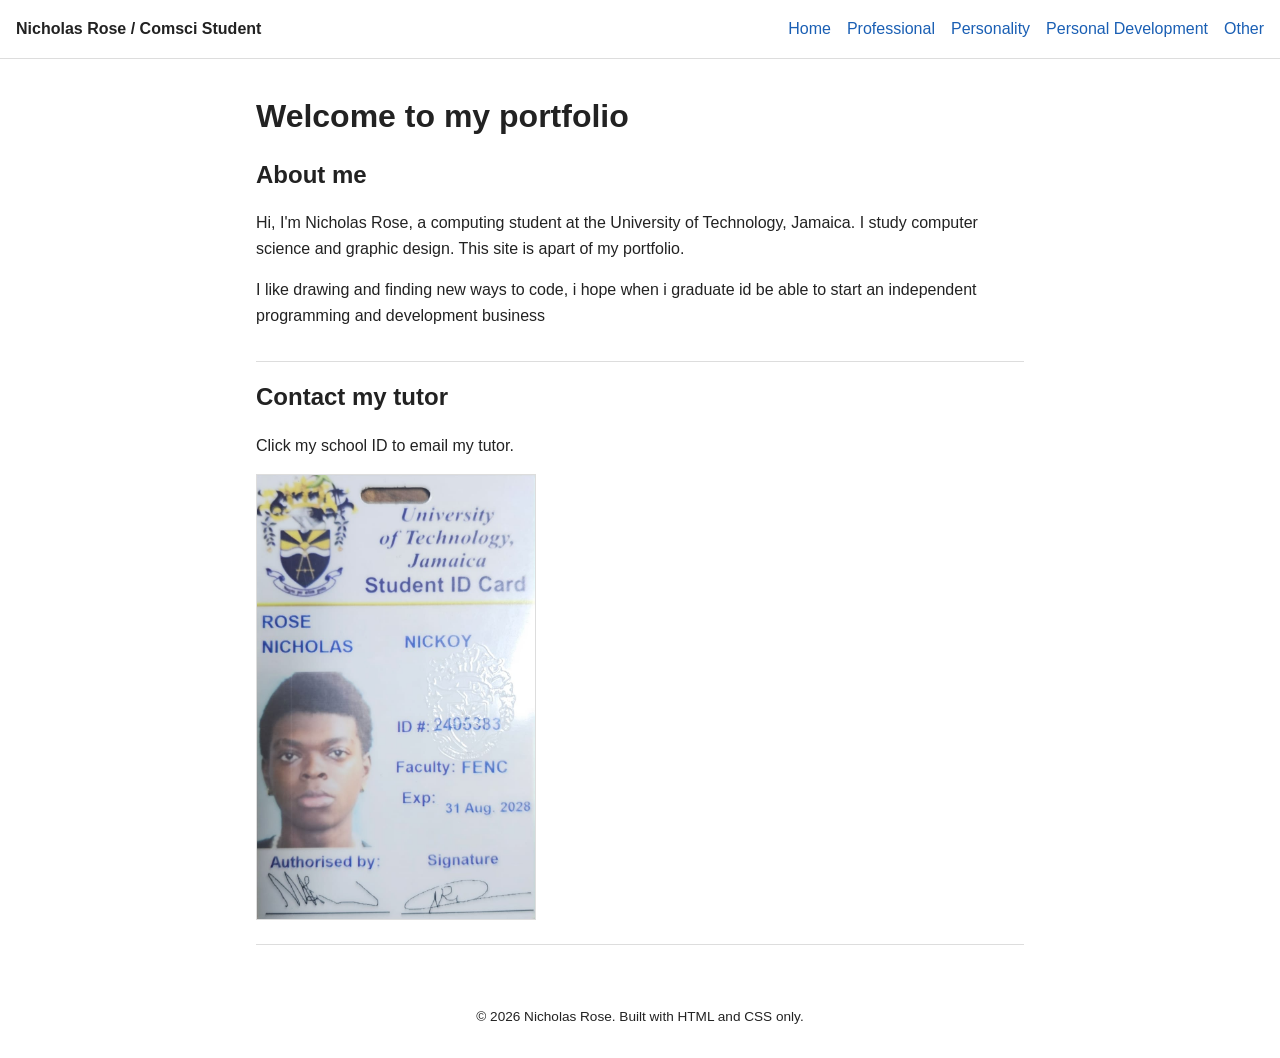
<file: index.html>
<!DOCTYPE html>
<html lang="en">
<head>
  <meta charset="UTF-8">
  <meta name="viewport" content="width=device-width, initial-scale=1.0">
  <title>Home | Nicholas Rose Portfolio</title>
  <link rel="stylesheet" href="design.css">
  
</head>
<body>
  
  <header id="site-header">
    <p>Nicholas Rose / Comsci Student</p>
    <nav>
      <ul>
        <li><a href="index.html">Home</a></li>
        <li><a href="professional.html">Professional</a></li>
        <li><a href="personality.html">Personality</a></li>
        <li><a href="development.html">Personal Development</a></li>
        <li><a href="other.html">Other</a></li>
      </ul>
    </nav>
    
  </header>
  <main>
    
    <h1>Welcome to my portfolio</h1>
    <section class="card">
      <h2>About me</h2>
      <p>Hi, I'm Nicholas Rose, a computing student at the University of Technology, Jamaica. I study computer science and graphic design. This site is apart of my portfolio.</p>
      <p><span class="todo">I like drawing and finding new ways to code, i hope when i graduate id be able to start an independent programming and development business</span></p>
    </section>
    
    <section class="card">
      <h2>Contact my tutor</h2>
      <p>Click my school ID to email my tutor.</p>
      <a href="mailto:canuli@utech.edu.jm?subject=Nicholas%20Rose%20-%202405383">
        <img class="id-photo" src="Assets/id-card.png.png" alt="Front of my UTech student ID card. Click to email my tutor.">
      </a>
      
    </section>
  </main>
  <footer><p>&copy; 2026 Nicholas Rose. Built with HTML and CSS only.</p></footer>
</body>
</html>
</file>
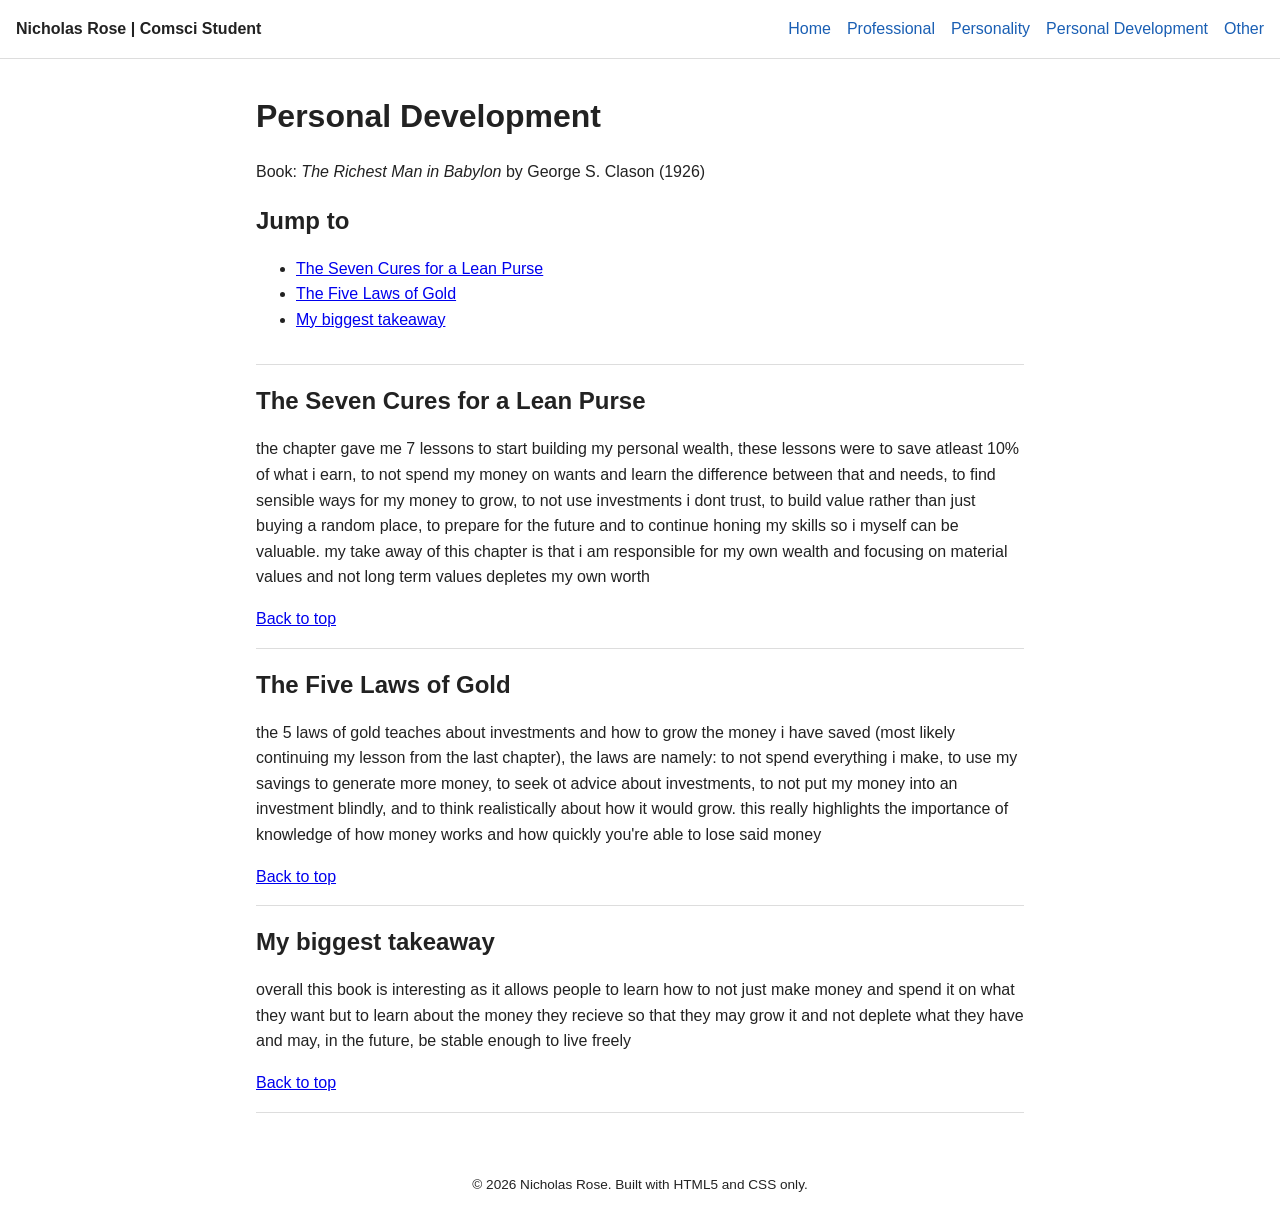
<file: development.html>
<!DOCTYPE html>
<html lang="en">
  
<head>
  <meta charset="UTF-8">
  <meta name="viewport" content="width=device-width, initial-scale=1.0">
  <title>Personal Development | Nicholas Rose Portfolio</title>
  <link rel="stylesheet" href="design.css">
  
</head>
<body>
  <header id="site-header">
    <p>Nicholas Rose | Comsci Student</p>
    <nav>
      <ul>
        <li><a href="index.html">Home</a></li>
        <li><a href="professional.html">Professional</a></li>
        <li><a href="personality.html">Personality</a></li>
        <li><a href="development.html">Personal Development</a></li>
        <li><a href="other.html">Other</a></li>
      </ul>
    </nav>
    
  </header>
  <main> 
    <h1 id="top">Personal Development</h1>
    <p>Book: <em>The Richest Man in Babylon</em> by George S. Clason (1926)</p>
    <section class="card">
      <h2>Jump to</h2>
      <ul>
        <li><a href="#cures">The Seven Cures for a Lean Purse</a></li>
        <li><a href="#laws">The Five Laws of Gold</a></li>
        <li><a href="#takeaway">My biggest takeaway</a></li>
      </ul>
      
    </section>
    <section class="card" id="cures">
      <h2>The Seven Cures for a Lean Purse</h2>
      <p><span class="todo">the chapter gave me 7 lessons to start building my personal wealth, these lessons were to save atleast 10% of what i earn, to not spend my money on wants and learn the difference between that and needs, to find sensible ways for my money to grow, to not use investments i dont trust, to build value rather than just buying a random place, to prepare for the future and to continue honing my skills so i myself can be valuable. my take away of this chapter is that i am responsible for my own wealth and focusing on material values and not long term values depletes my own worth</span></p>
      <a href="#top">Back to top</a>
      
    </section>
    <section class="card" id="laws">
      <h2>The Five Laws of Gold</h2>
      <p><span class="todo">the 5 laws of gold teaches about investments and how to grow the money i have saved (most likely continuing my lesson from the last chapter),  the laws are namely: to not spend everything i make, to use my savings to generate more money, to seek ot advice about investments, to not put my money into an investment blindly, and to think realistically about how it would grow. this really highlights the importance of knowledge of how money works and how quickly you're able to lose said money</span></p>
      <a href="#top">Back to top</a>
      
    </section>
    <section class="card" id="takeaway">
      <h2>My biggest takeaway</h2>
      <p><span class="todo">overall this book is interesting as it allows people to learn how to not just make money and spend it on what they want but to learn about the money they recieve so that they may grow it and not deplete what they have and may, in the future, be stable enough to live freely</span></p>
      <a href="#top">Back to top</a>
      
    </section>
  </main>
  <footer><p>&copy; 2026 Nicholas Rose. Built with HTML5 and CSS only.</p></footer>
</body>
</html>
</file>
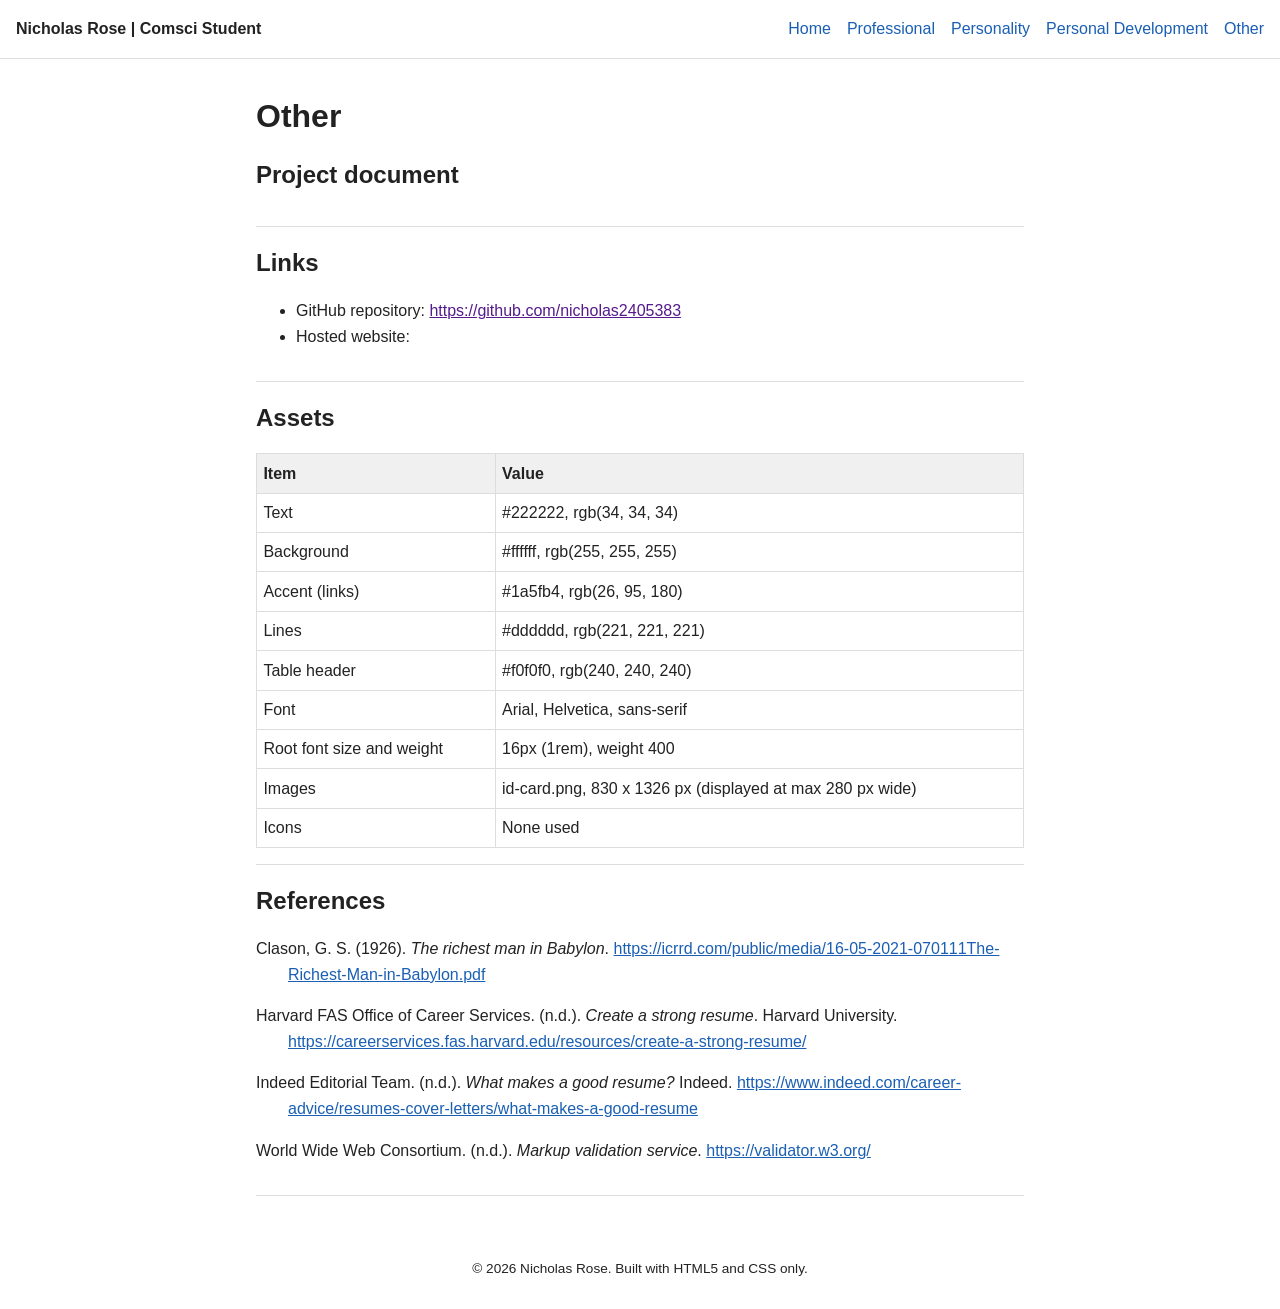
<file: other.html>
<!DOCTYPE html>
<html lang="en">
  
<head>
  <meta charset="UTF-8">
  <meta name="viewport" content="width=device-width, initial-scale=1.0">
  <title>Other | Nicholas Rose Portfolio</title>
  <link rel="stylesheet" href="design.css">


</head>
<body>
  <header id="site-header">
    <p>Nicholas Rose | Comsci Student</p>
    <nav>
      <ul>
        <li><a href="index.html">Home</a></li>
        <li><a href="professional.html">Professional</a></li>
        <li><a href="personality.html">Personality</a></li>
        <li><a href="development.html">Personal Development</a></li>
        <li><a href="other.html">Other</a></li>
      </ul>
    </nav>

  </header> 
  <main>
    <h1>Other</h1>
    <section class="card">
      <h2>Project document</h2>
    </section>
    <section class="card">
      <h2>Links</h2>
      <ul>
        <li>GitHub repository: <a href=>https://github.com/nicholas2405383</a></li>
        <li>Hosted website: <a></a>
      </ul>
      
    </section>
    <section class="card">
      <h2>Assets</h2>
      <div class="table-wrap">
        <table>
          <tr><th>Item</th><th>Value</th></tr>
          <tr><td>Text</td><td>#222222, rgb(34, 34, 34)</td></tr>
          <tr><td>Background</td><td>#ffffff, rgb(255, 255, 255)</td></tr>
          <tr><td>Accent (links)</td><td>#1a5fb4, rgb(26, 95, 180)</td></tr>
          <tr><td>Lines</td><td>#dddddd, rgb(221, 221, 221)</td></tr>
          <tr><td>Table header</td><td>#f0f0f0, rgb(240, 240, 240)</td></tr>
          <tr><td>Font</td><td>Arial, Helvetica, sans-serif</td></tr>
          <tr><td>Root font size and weight</td><td>16px (1rem), weight 400</td></tr>
          <tr><td>Images</td><td>id-card.png, 830 x 1326 px (displayed at max 280 px wide)</td></tr>
          <tr><td>Icons</td><td>None used</td></tr>
        </table>
      </div>
      
    </section>
    <section class="card">
      <h2>References</h2>
      <p class="ref">Clason, G. S. (1926). <em>The richest man in Babylon</em>. <a href="https://icrrd.com/public/media/16-05-2021-070111The-Richest-Man-in-Babylon.pdf">https://icrrd.com/public/media/16-05-2021-070111The-Richest-Man-in-Babylon.pdf</a></p>
      <p class="ref">Harvard FAS Office of Career Services. (n.d.). <em>Create a strong resume</em>. Harvard University. <a href="https://careerservices.fas.harvard.edu/resources/create-a-strong-resume/">https://careerservices.fas.harvard.edu/resources/create-a-strong-resume/</a></p>
      <p class="ref">Indeed Editorial Team. (n.d.). <em>What makes a good resume?</em> Indeed. <a href="https://www.indeed.com/career-advice/resumes-cover-letters/what-makes-a-good-resume">https://www.indeed.com/career-advice/resumes-cover-letters/what-makes-a-good-resume</a></p>
      <p class="ref">World Wide Web Consortium. (n.d.). <em>Markup validation service</em>. <a href="https://validator.w3.org/">https://validator.w3.org/</a></p>
    </section>
    
  </main>
  <footer><p>&copy; 2026 Nicholas Rose. Built with HTML5 and CSS only.</p></footer>
</body>
</html>
</file>
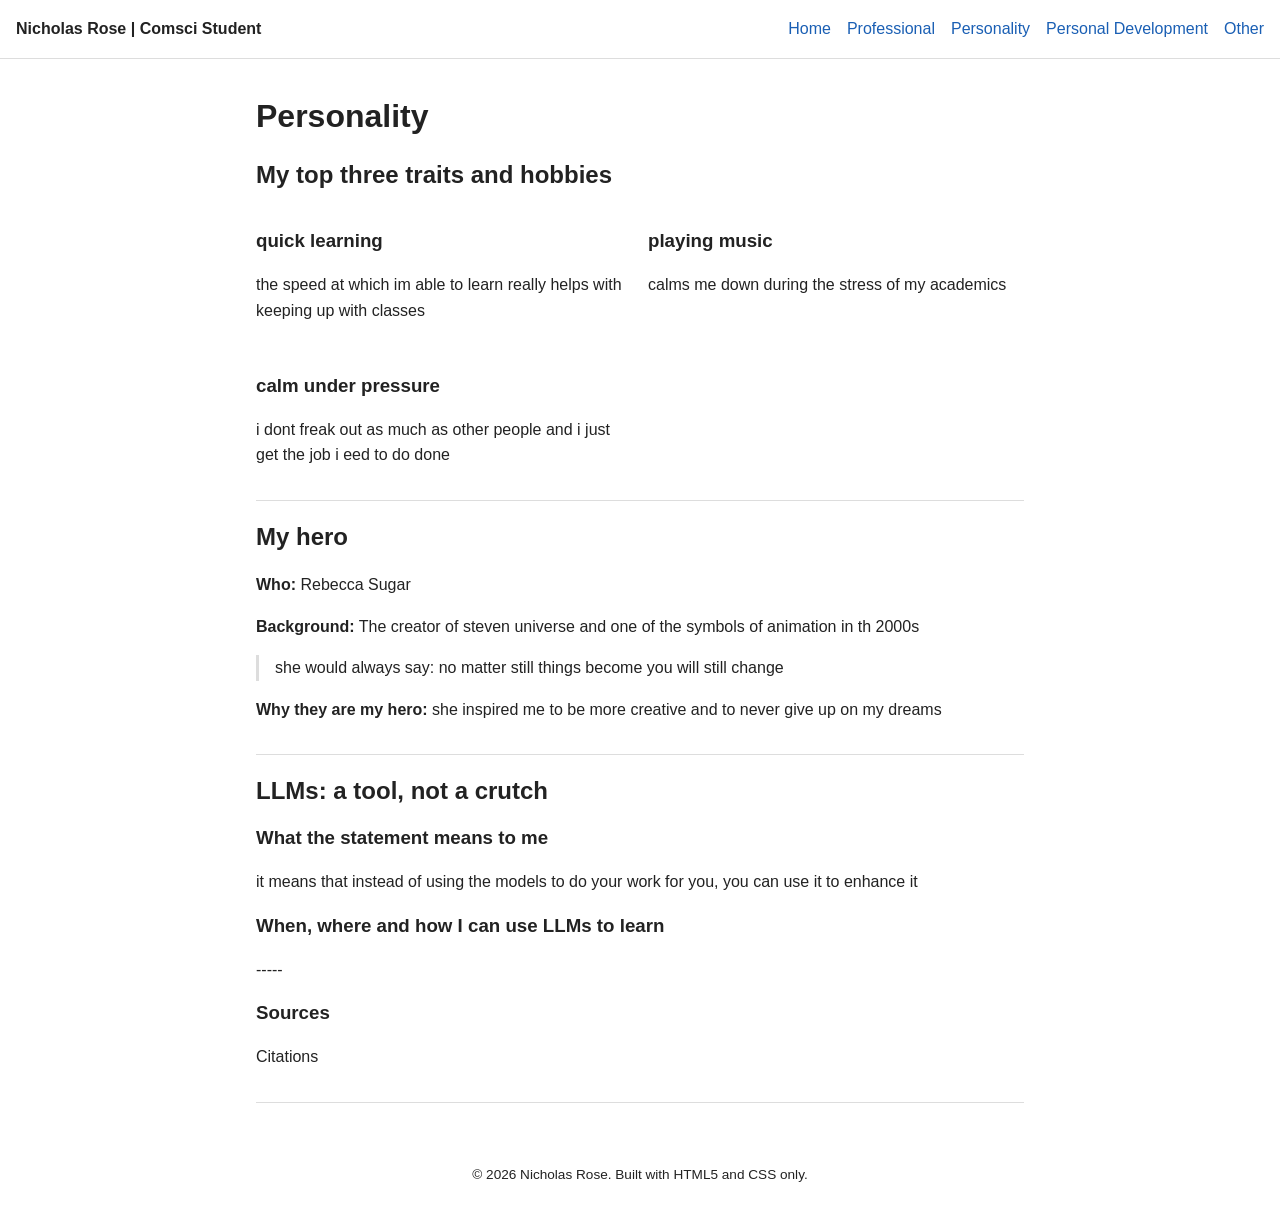
<file: personality.html>
<!DOCTYPE html>
<html lang="en">

<head>
  <meta charset="UTF-8">
  <meta name="viewport" content="width=device-width, initial-scale=1.0">
  <title>Personality | Nicholas Rose Portfolio</title>
  <link rel="stylesheet" href="design.css">

  
</head>
<body>
  <header id="site-header">
    <p>Nicholas Rose | Comsci Student</p>
    <nav>
      <ul>
        <li><a href="index.html">Home</a></li>
        <li><a href="professional.html">Professional</a></li>
        <li><a href="personality.html">Personality</a></li>
        <li><a href="development.html">Personal Development</a></li>
        <li><a href="other.html">Other</a></li>
      </ul>
    </nav> 
    
  </header>
  <main>
    <h1>Personality</h1>
    <section class="card">
      <h2>My top three traits and hobbies</h2>
      <div class="grid">
        <article>
          <h3><span class="todo">quick learning</span></h3>
          <p><span class="todo">the speed at which im able to learn really helps with keeping up with classes </span></p>
        </article>
        <article>
          <h3><span class="todo">playing music</span></h3>
          <p><span class="todo">calms me down during the stress of my academics </span></p>
        </article>
        <article>
          <h3><span class="todo">calm under pressure</span></h3>
          <p><span class="todo">i dont freak out as much as other people and i just get the job i eed to do done</span></p>
        </article>
        
      </div>
    </section>
    <section class="card">
      <h2>My hero</h2>
      <p><strong>Who:</strong> <span class="todo">Rebecca Sugar</span></p>
      <p><strong>Background:</strong> <span class="todo">The creator of steven universe and one of the symbols of animation in th 2000s </span></p>
      <blockquote><span class="todo">she would always say: no matter still things become you will still change </span></blockquote>
      <p><strong>Why they are my hero:</strong> <span class="todo">she inspired me to be more creative and to never give up on my dreams </span></p>
    </section>
    
    <section class="card">
      <h2>LLMs: a tool, not a crutch</h2>
      <h3>What the statement means to me</h3>
      <p><span class="todo">it means that instead of using the models to do your work for you, you can use it to enhance it</span></p>
      <h3>When, where and how I can use LLMs to learn</h3>
      <p><span class="todo">-----</span></p>
      <h3>Sources</h3>
      <p><span class="todo">Citations</span></p>
    </section>
    
  </main>
  <footer><p>&copy; 2026 Nicholas Rose. Built with HTML5 and CSS only.</p></footer>
</body>
</html>
</file>
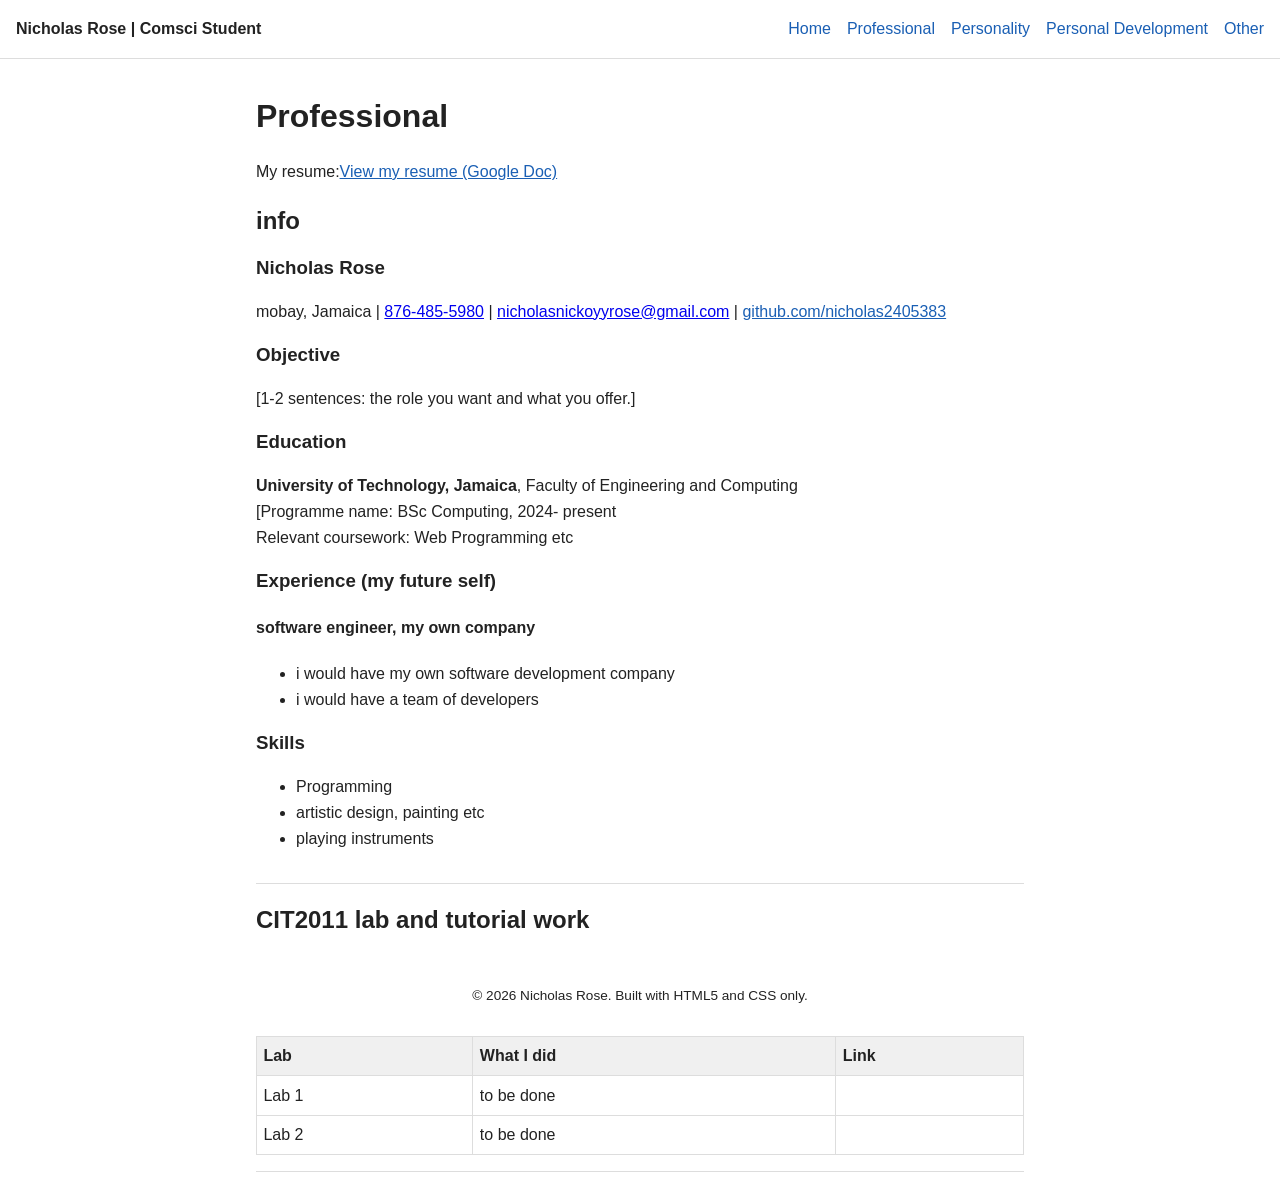
<file: professional.html>
<!DOCTYPE html>

<html lang="en">
<head>
  <meta charset="UTF-8">
  <meta name="viewport" content="width=device-width, initial-scale=1.0">
  <title>Professional | Nicholas Rose Portfolio</title>
  <link rel="stylesheet" href="design.css">
  
</head>
<body>
  
  <header id="site-header">
    <p>Nicholas Rose | Comsci Student</p>
    <nav>
      <ul>
        <li><a href="index.html">Home</a></li>
        <li><a href="professional.html">Professional</a></li>
        <li><a href="personality.html">Personality</a></li>
        <li><a href="development.html">Personal Development</a></li>
        <li><a href="other.html">Other</a></li>
      </ul>
    </nav> 
    
  </header>
  <main>
    
    <h1>Professional</h1>
    <p>My resume:<a href="https://docs.google.com/document/d/1zIsc31AieKEI8p4aAD13Pj1Fck3d7UgOAFKVGutHMDE/edit?usp=sharing" target="_blank">View my resume (Google Doc)</a></p>
    <section class="card">
      
      <h2>info</h2>
      <h3>Nicholas Rose</h3>
      <p><p>mobay, Jamaica | <a href="tel:+18764855980">876-485-5980</a> | <a href="mailto:nicholasnickoyyrose@gmail.com">nicholasnickoyyrose@gmail.com</a> | <a href="https://github.com/nicholas2405383" target="_blank">github.com/nicholas2405383</a></p>
      <h3>Objective</h3>
      <p><span class="todo">[1-2 sentences: the role you want and what you offer.]</span></p>
      <h3>Education</h3>
      <p><strong>University of Technology, Jamaica</strong>, Faculty of Engineering and Computing<br>
      <span class="todo">[Programme name: BSc Computing</span>, <span class="todo">2024- present</span><br>
      Relevant coursework: Web Programming etc</p>
      <h3>Experience (my future self)</h3>
      <article>
        
        <h4><span class="todo">software engineer</span>, <span class="todo">my own company</span></h4>
        <ul>
          <li><span class="todo">i would have my own software development company</span></li>
          <li><span class="todo">i would have a team of developers</span></li>
        </ul>
      </article>
      <h3>Skills</h3>
      <ul>
        <li>Programming</li>
        <li>artistic design, painting etc</li>
        <li><span class="todo">playing instruments </span></li>
      </ul>
      
    </section>
    <section class="card">
      <h2>CIT2011 lab and tutorial work</h2>
      <div class="table-wrap">
        <table>
          <tr><th>Lab</th><th>What I did</th><th>Link</th></tr>
          <tr><td>Lab 1</td><td><span class="todo">to be done</span></td><td><a -----</a></td></tr>
          <tr><td>Lab 2</td><td><span class="todo">to be done</span></td><td><a -----</a></td></tr>
      </div>
      
    </section>
  </main>
  <footer><p>&copy; 2026 Nicholas Rose. Built with HTML5 and CSS only.</p></footer>
</body>
</html>
</file>
<file: design.css>
:root {
  --text: #222222;
  --bg: #ffffff;
  --accent: #1a5fb4;
  --line: #dddddd;
  --soft: #f0f0f0;
  --font: Arial, Helvetica, sans-serif;
}


* { box-sizing: border-box; }                       
body {                                              
  margin: 0;
  font-family: var(--font);
  font-size: 1rem;
  line-height: 1.6;
  color: var(--text);
  background: var(--bg);
}

h1, h2, h3 { line-height: 1.3; }                    

#site-header { padding: 1rem; border-bottom: 1px solid var(--line); }   
#site-header p { margin: 0; font-weight: bold; }    

nav ul { list-style: none; display: flex; flex-wrap: wrap; gap: 1rem; margin: 0.5rem 0 0; padding: 0; }
nav > ul > li > a { color: var(--accent); text-decoration: none; }   
nav a:hover { text-decoration: underline; }         

main { max-width: 800px; margin: 0 auto; padding: 1rem; }

.card { padding-bottom: 1rem; margin-bottom: 1rem; border-bottom: 1px solid var(--line); }   
.card h2 + p { margin-top: 0; }                     
a[href^="http"] { color: var(--accent); }           

.id-photo { width: 100%; max-width: 280px; border: 1px solid var(--line); }
.table-wrap { overflow-x: auto; }
table { border-collapse: collapse; width: 100%; }
th, td { border: 1px solid var(--line); padding: 0.4rem; text-align: left; }
th { background: var(--soft); }
blockquote { margin: 1rem 0; padding-left: 1rem; border-left: 3px solid var(--line); }
.ref { padding-left: 2rem; text-indent: -2rem; }    
footer { text-align: center; padding: 1rem; font-size: 0.85rem; }

 

.grid { display: grid; grid-template-columns: 1fr; gap: 1rem; }
@media (min-width: 600px) {
  .grid { grid-template-columns: 1fr 1fr; }
}
@media (min-width: 950px) {
  #site-header { display: flex; justify-content: space-between; align-items: center; }
  nav ul { margin: 0; }
}
</file>
